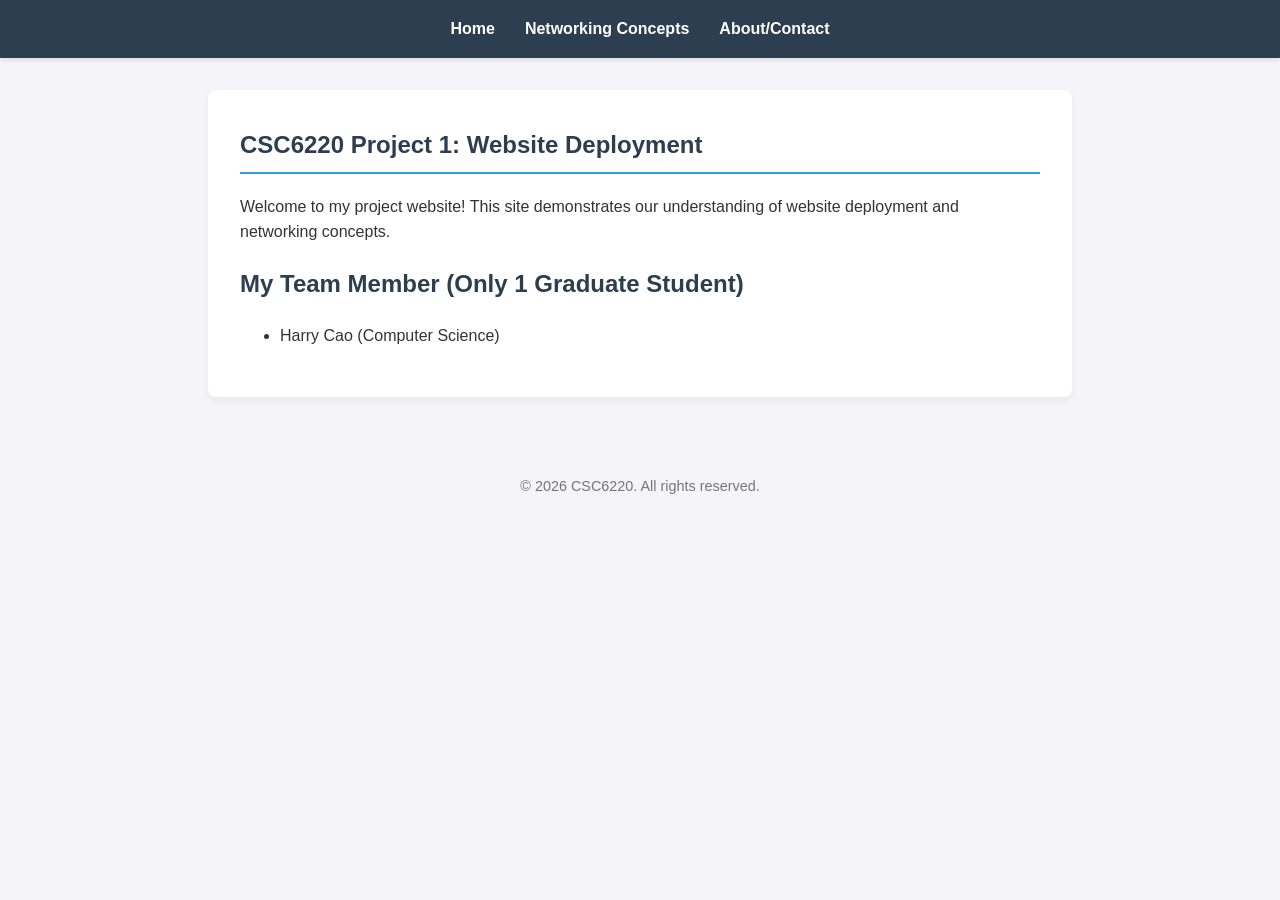
<file: index.html>
<!DOCTYPE html>
<html lang="en">
<head>
    <meta charset="UTF-8">
    <meta name="viewport" content="width=device-width, initial-scale=1.0">
    <title>Home - CSC6220 Project 1</title>
    <link rel="stylesheet" href="style.css">
</head>
<body>
    <header>
        <nav>
            <ul>
                <li><a href="index.html">Home</a></li>
                <li><a href="networking.html">Networking Concepts</a></li>
                <li><a href="about.html">About/Contact</a></li>
            </ul>
        </nav>
    </header>
    <main>
        <section id="hero">
            <h1>CSC6220 Project 1: Website Deployment</h1>
            <p>Welcome to my project website! This site demonstrates our understanding of website deployment and networking concepts.</p>
        </section>
        <section id="team">
            <h2>My Team Member (Only 1 Graduate Student)</h2>
            <ul>
                <li>Harry Cao (Computer Science)</li>
            </ul>
        </section>
    </main>
    <footer>
        <p>&copy; 2026 CSC6220. All rights reserved.</p>
    </footer>
</body>
</html>
</file>
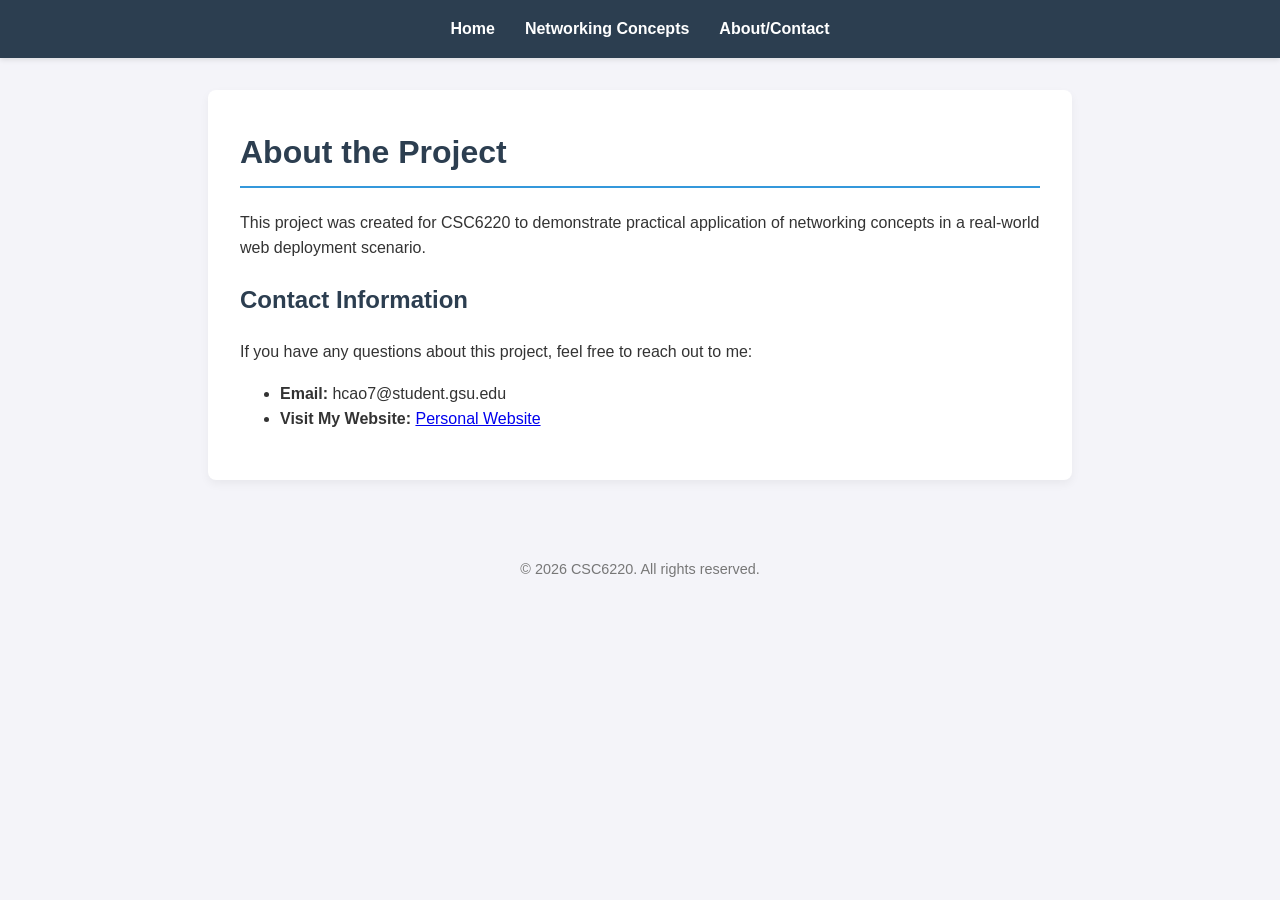
<file: about.html>
<!DOCTYPE html>
<html lang="en">
<head>
    <meta charset="UTF-8">
    <meta name="viewport" content="width=device-width, initial-scale=1.0">
    <title>About/Contact - CSC6220 Project 1</title>
    <link rel="stylesheet" href="style.css">
</head>
<body>
    <header>
        <nav>
            <ul>
                <li><a href="index.html">Home</a></li>
                <li><a href="networking.html">Networking Concepts</a></li>
                <li><a href="about.html">About/Contact</a></li>
            </ul>
        </nav>
    </header>
    <main>
        <h1>About the Project</h1>
        <p>This project was created for CSC6220 to demonstrate practical application of networking concepts in a real-world web deployment scenario.</p>

        <h2>Contact Information</h2>
        <p>If you have any questions about this project, feel free to reach out to me:</p>
        <ul>
            <li><strong>Email:</strong> hcao7@student.gsu.edu</li>
            <li><strong>Visit My Website:</strong> <a href="https://hieucao.netlify.app/">Personal Website</a></li>
        </ul>
    </main>
    <footer>
        <p>&copy; 2026 CSC6220. All rights reserved.</p>
    </footer>
</body>
</html>
</file>
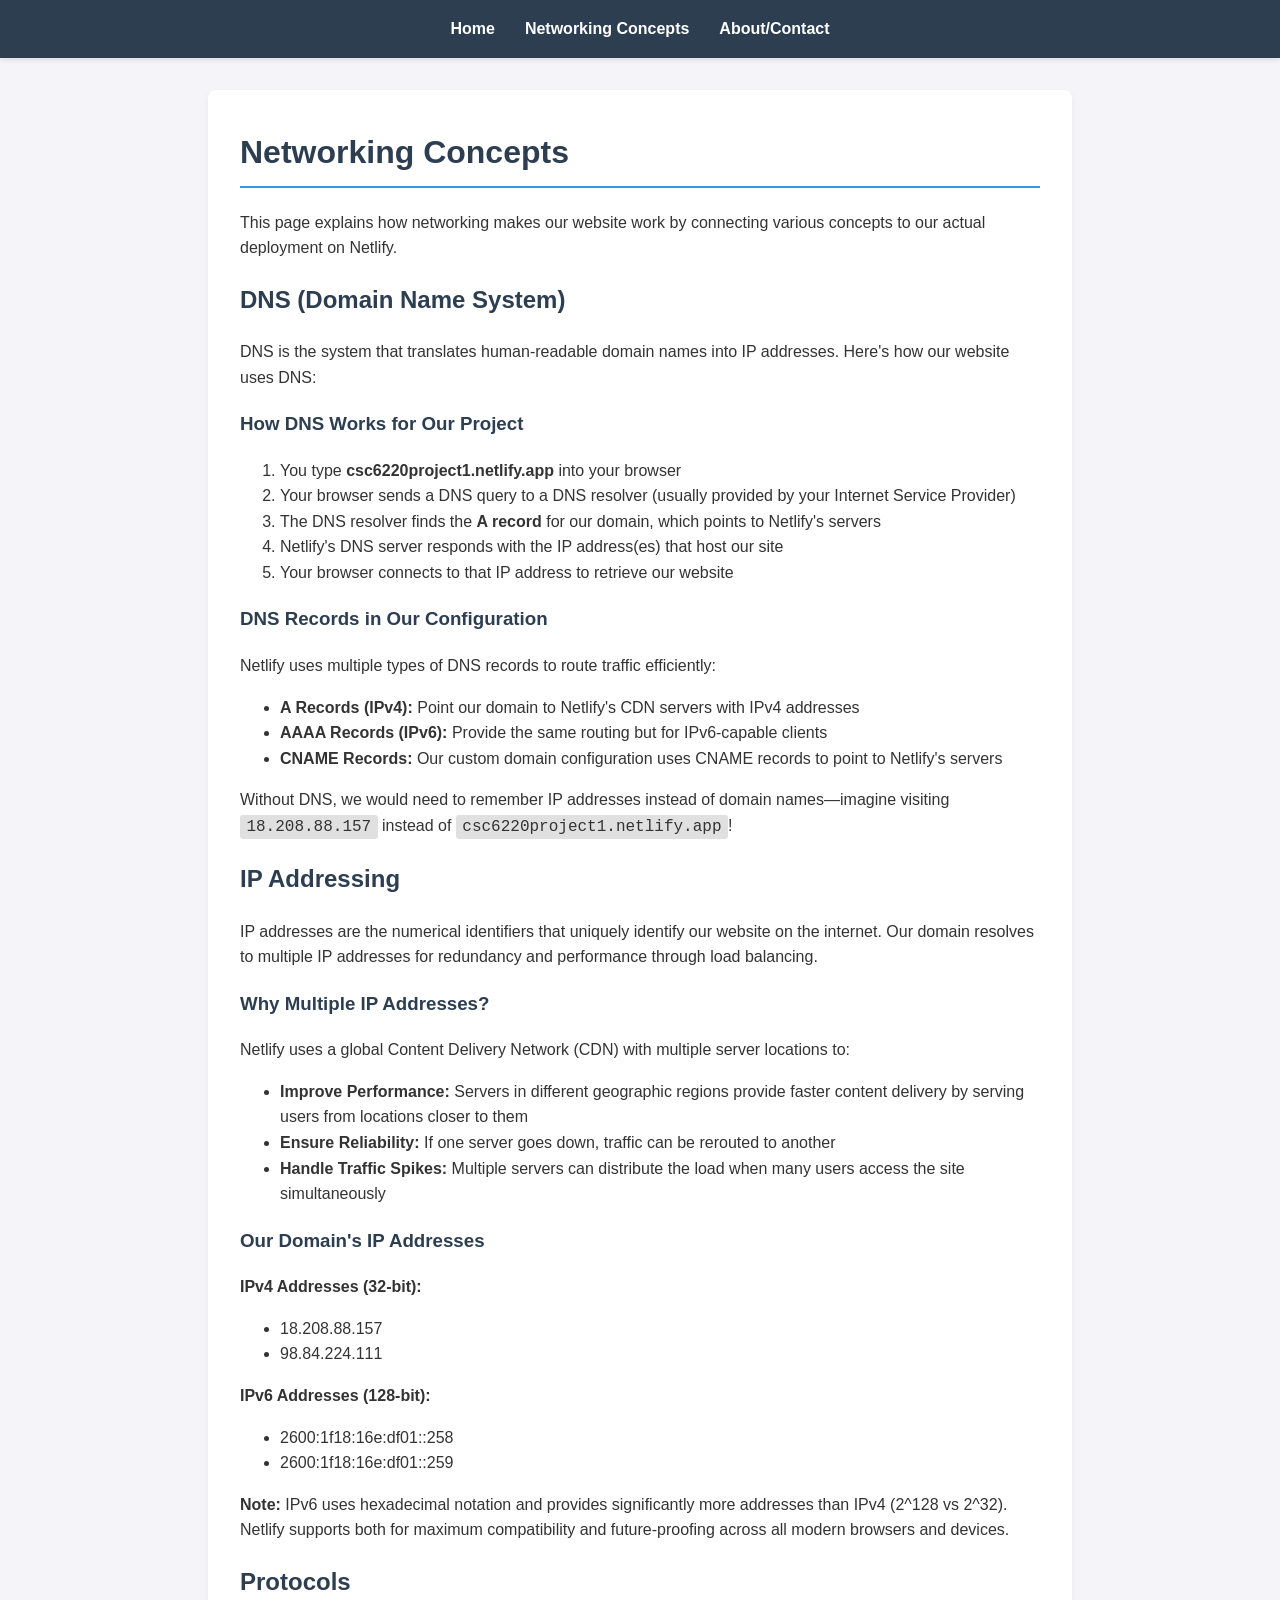
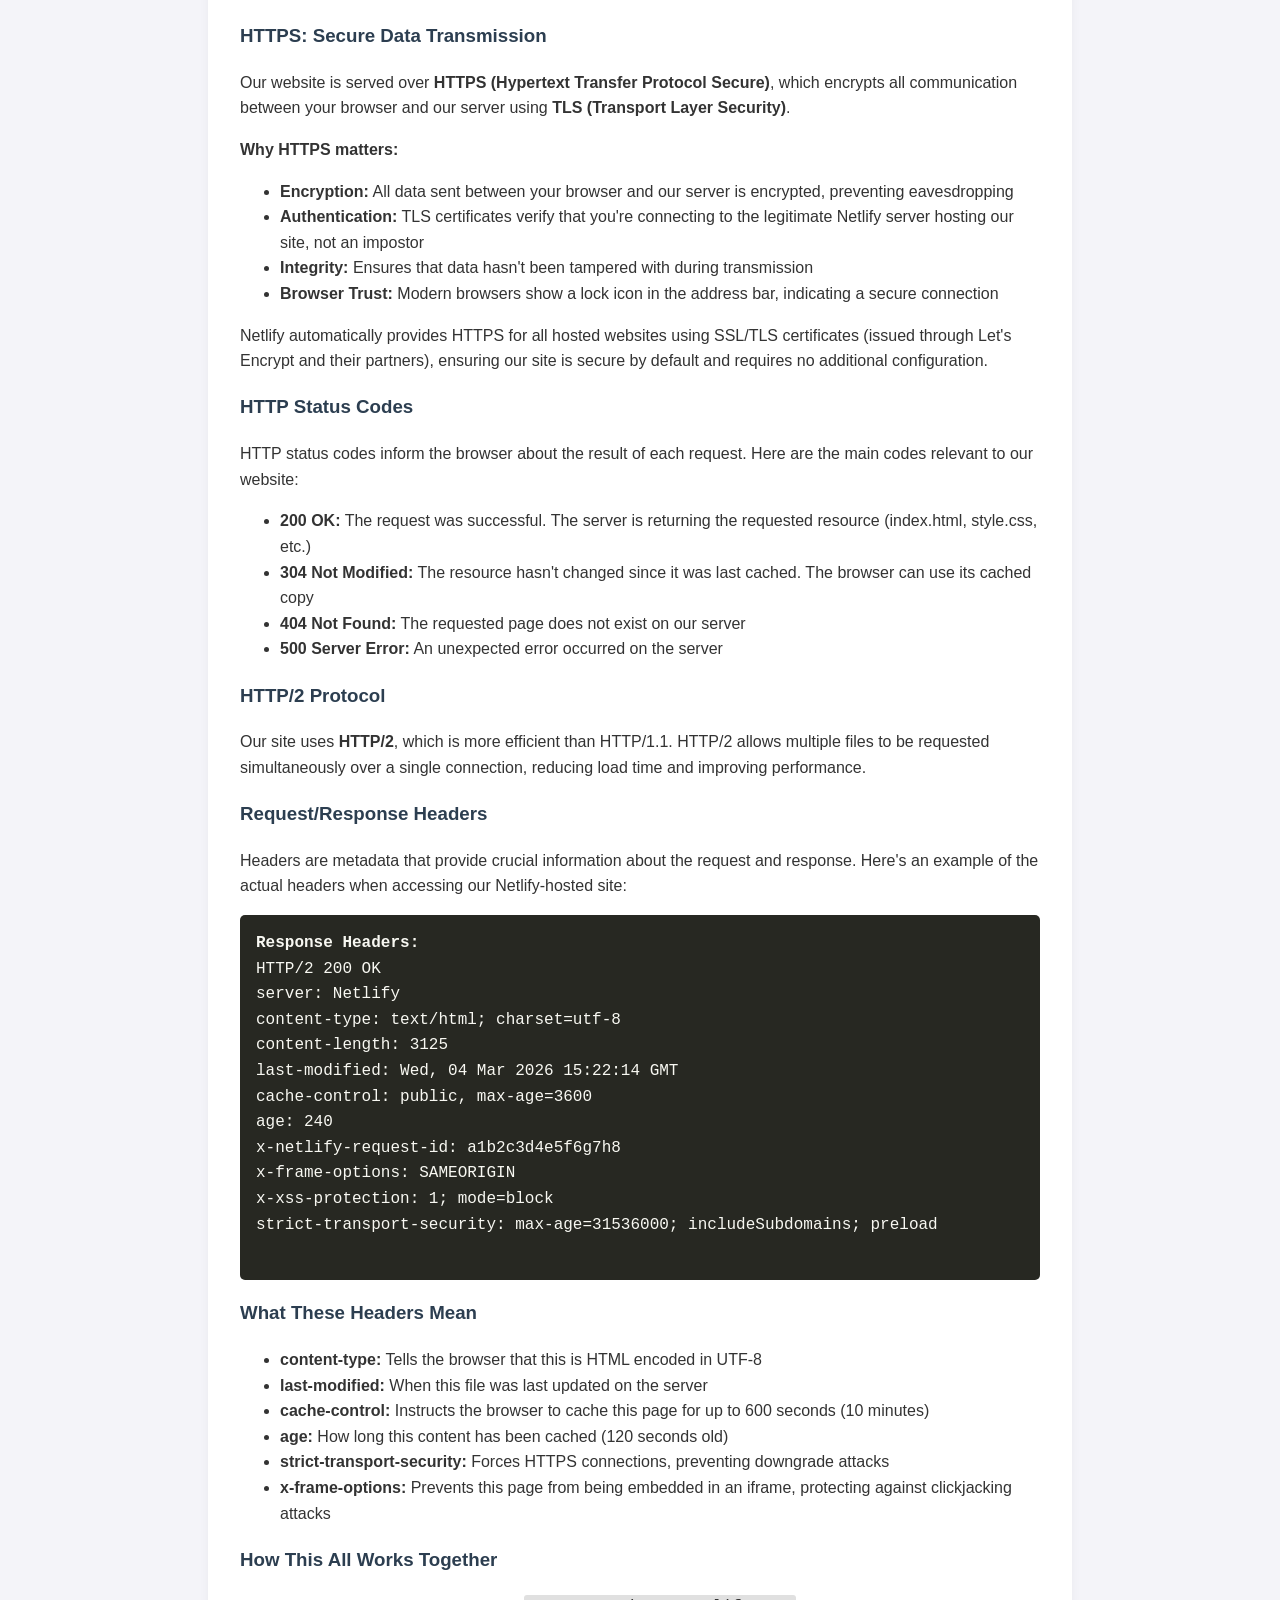
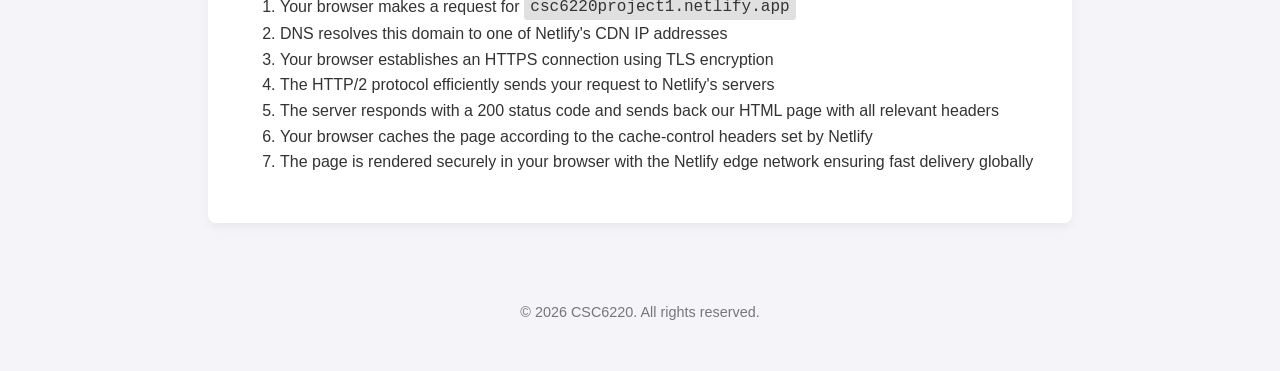
<file: networking.html>
<!DOCTYPE html>
<html lang="en">
<head>
    <meta charset="UTF-8">
    <meta name="viewport" content="width=device-width, initial-scale=1.0">
    <title>Networking Concepts - CSC6220 Project 1</title>
    <link rel="stylesheet" href="style.css">
</head>
<body>
    <header>
        <nav>
            <ul>
                <li><a href="index.html">Home</a></li>
                <li><a href="networking.html">Networking Concepts</a></li>
                <li><a href="about.html">About/Contact</a></li>
            </ul>
        </nav>
    </header>
    <main>
        <h1>Networking Concepts</h1>
        <p>This page explains how networking makes our website work by connecting various concepts to our actual deployment on Netlify.</p>

        <section id="dns">
            <h2>DNS (Domain Name System)</h2>
            <p>DNS is the system that translates human-readable domain names into IP addresses. Here's how our website uses DNS:</p>
            
            <h3>How DNS Works for Our Project</h3>
            <ol>
                <li>You type <strong>csc6220project1.netlify.app</strong> into your browser</li>
                <li>Your browser sends a DNS query to a DNS resolver (usually provided by your Internet Service Provider)</li>
                <li>The DNS resolver finds the <strong>A record</strong> for our domain, which points to Netlify's servers</li>
                <li>Netlify's DNS server responds with the IP address(es) that host our site</li>
                <li>Your browser connects to that IP address to retrieve our website</li>
            </ol>
            
            <h3>DNS Records in Our Configuration</h3>
            <p>Netlify uses multiple types of DNS records to route traffic efficiently:</p>
            <ul>
                <li><strong>A Records (IPv4):</strong> Point our domain to Netlify's CDN servers with IPv4 addresses</li>
                <li><strong>AAAA Records (IPv6):</strong> Provide the same routing but for IPv6-capable clients</li>
                <li><strong>CNAME Records:</strong> Our custom domain configuration uses CNAME records to point to Netlify's servers</li>
            </ul>
            
            <p>Without DNS, we would need to remember IP addresses instead of domain names—imagine visiting <code>18.208.88.157</code> instead of <code>csc6220project1.netlify.app</code>!</p>
        </section>

        <section id="ip-addressing">
            <h2>IP Addressing</h2>
            <p>IP addresses are the numerical identifiers that uniquely identify our website on the internet. Our domain resolves to multiple IP addresses for redundancy and performance through load balancing.</p>
            
            <h3>Why Multiple IP Addresses?</h3>
            <p>Netlify uses a global Content Delivery Network (CDN) with multiple server locations to:</p>
            <ul>
                <li><strong>Improve Performance:</strong> Servers in different geographic regions provide faster content delivery by serving users from locations closer to them</li>
                <li><strong>Ensure Reliability:</strong> If one server goes down, traffic can be rerouted to another</li>
                <li><strong>Handle Traffic Spikes:</strong> Multiple servers can distribute the load when many users access the site simultaneously</li>
            </ul>
            
            <h3>Our Domain's IP Addresses</h3>
            <p><strong>IPv4 Addresses (32-bit):</strong></p>
            <ul>
                <li>18.208.88.157</li>
                <li>98.84.224.111</li>
            </ul>
            
            <p><strong>IPv6 Addresses (128-bit):</strong></p>
            <ul>
                <li>2600:1f18:16e:df01::258</li>
                <li>2600:1f18:16e:df01::259</li>
            </ul>
            
            <p><strong>Note:</strong> IPv6 uses hexadecimal notation and provides significantly more addresses than IPv4 (2^128 vs 2^32). Netlify supports both for maximum compatibility and future-proofing across all modern browsers and devices.</p>
        </section>

        <section id="protocols">
            <h2>Protocols</h2>
            
            <h3>HTTPS: Secure Data Transmission</h3>
            <p>Our website is served over <strong>HTTPS (Hypertext Transfer Protocol Secure)</strong>, which encrypts all communication between your browser and our server using <strong>TLS (Transport Layer Security)</strong>.</p>
            
            <p><strong>Why HTTPS matters:</strong></p>
            <ul>
                <li><strong>Encryption:</strong> All data sent between your browser and our server is encrypted, preventing eavesdropping</li>
                <li><strong>Authentication:</strong> TLS certificates verify that you're connecting to the legitimate Netlify server hosting our site, not an impostor</li>
                <li><strong>Integrity:</strong> Ensures that data hasn't been tampered with during transmission</li>
                <li><strong>Browser Trust:</strong> Modern browsers show a lock icon in the address bar, indicating a secure connection</li>
            </ul>
            
            <p>Netlify automatically provides HTTPS for all hosted websites using SSL/TLS certificates (issued through Let's Encrypt and their partners), ensuring our site is secure by default and requires no additional configuration.</p>

            <h3>HTTP Status Codes</h3>
            <p>HTTP status codes inform the browser about the result of each request. Here are the main codes relevant to our website:</p>
            <ul>
                <li><strong>200 OK:</strong> The request was successful. The server is returning the requested resource (index.html, style.css, etc.)</li>
                <li><strong>304 Not Modified:</strong> The resource hasn't changed since it was last cached. The browser can use its cached copy</li>
                <li><strong>404 Not Found:</strong> The requested page does not exist on our server</li>
                <li><strong>500 Server Error:</strong> An unexpected error occurred on the server</li>
            </ul>

            <h3>HTTP/2 Protocol</h3>
            <p>Our site uses <strong>HTTP/2</strong>, which is more efficient than HTTP/1.1. HTTP/2 allows multiple files to be requested simultaneously over a single connection, reducing load time and improving performance.</p>

            <h3>Request/Response Headers</h3>
            <p>Headers are metadata that provide crucial information about the request and response. Here's an example of the actual headers when accessing our Netlify-hosted site:</p>
            <pre>
<strong>Response Headers:</strong>
HTTP/2 200 OK
server: Netlify
content-type: text/html; charset=utf-8
content-length: 3125
last-modified: Wed, 04 Mar 2026 15:22:14 GMT
cache-control: public, max-age=3600
age: 240
x-netlify-request-id: a1b2c3d4e5f6g7h8
x-frame-options: SAMEORIGIN
x-xss-protection: 1; mode=block
strict-transport-security: max-age=31536000; includeSubdomains; preload
            </pre>
            
            <h3>What These Headers Mean</h3>
            <ul>
                <li><strong>content-type:</strong> Tells the browser that this is HTML encoded in UTF-8</li>
                <li><strong>last-modified:</strong> When this file was last updated on the server</li>
                <li><strong>cache-control:</strong> Instructs the browser to cache this page for up to 600 seconds (10 minutes)</li>
                <li><strong>age:</strong> How long this content has been cached (120 seconds old)</li>
                <li><strong>strict-transport-security:</strong> Forces HTTPS connections, preventing downgrade attacks</li>
                <li><strong>x-frame-options:</strong> Prevents this page from being embedded in an iframe, protecting against clickjacking attacks</li>
            </ul>

            <h3>How This All Works Together</h3>
            <ol>
                <li>Your browser makes a request for <code>csc6220project1.netlify.app</code></li>
                <li>DNS resolves this domain to one of Netlify's CDN IP addresses</li>
                <li>Your browser establishes an HTTPS connection using TLS encryption</li>
                <li>The HTTP/2 protocol efficiently sends your request to Netlify's servers</li>
                <li>The server responds with a 200 status code and sends back our HTML page with all relevant headers</li>
                <li>Your browser caches the page according to the cache-control headers set by Netlify</li>
                <li>The page is rendered securely in your browser with the Netlify edge network ensuring fast delivery globally</li>
            </ol>
        </section>
    </main>
    <footer>
        <p>&copy; 2026 CSC6220. All rights reserved.</p>
    </footer>
</body>
</html>
</file>
<file: style.css>
/* Global Styles */
body {
    font-family: 'Segoe UI', Tahoma, Geneva, Verdana, sans-serif;
    line-height: 1.6;
    margin: 0;
    padding: 0;
    color: #333;
    background-color: #f4f4f9;
}

/* Header and Navigation */
header {
    background: #2c3e50;
    color: #fff;
    padding: 1rem 0;
    box-shadow: 0 2px 5px rgba(0,0,0,0.1);
}

nav ul {
    list-style: none;
    padding: 0;
    display: flex;
    justify-content: center;
    margin: 0;
}

nav ul li {
    margin: 0 15px;
}

nav ul li a {
    color: #fff;
    text-decoration: none;
    font-weight: bold;
    transition: color 0.3s ease;
}

nav ul li a:hover {
    color: #3498db;
}

/* Main Content Area */
main {
    max-width: 800px;
    margin: 2rem auto;
    padding: 0 2rem;
    background: #fff;
    border-radius: 8px;
    box-shadow: 0 4px 10px rgba(0,0,0,0.05);
    padding-top: 1rem;
    padding-bottom: 2rem;
}

h1, h2, h3 {
    color: #2c3e50;
}

h1 {
    border-bottom: 2px solid #3498db;
    padding-bottom: 0.5rem;
}

/* Networking Page Specific */
pre {
    background: #272822;
    color: #f8f8f2;
    padding: 1rem;
    border-radius: 5px;
    overflow-x: auto;
    font-family: 'Courier New', Courier, monospace;
}

code {
    background: #e0e0e0;
    padding: 0.2rem 0.4rem;
    border-radius: 3px;
    font-family: 'Courier New', Courier, monospace;
}

/* Footer */
footer {
    text-align: center;
    padding: 2rem 0;
    color: #777;
    font-size: 0.9rem;
}

/* Responsive Design */
@media (max-width: 600px) {
    nav ul {
        flex-direction: column;
        align-items: center;
    }
    nav ul li {
        margin: 5px 0;
    }
    main {
        margin: 1rem;
        padding: 1rem;
    }
}
</file>
